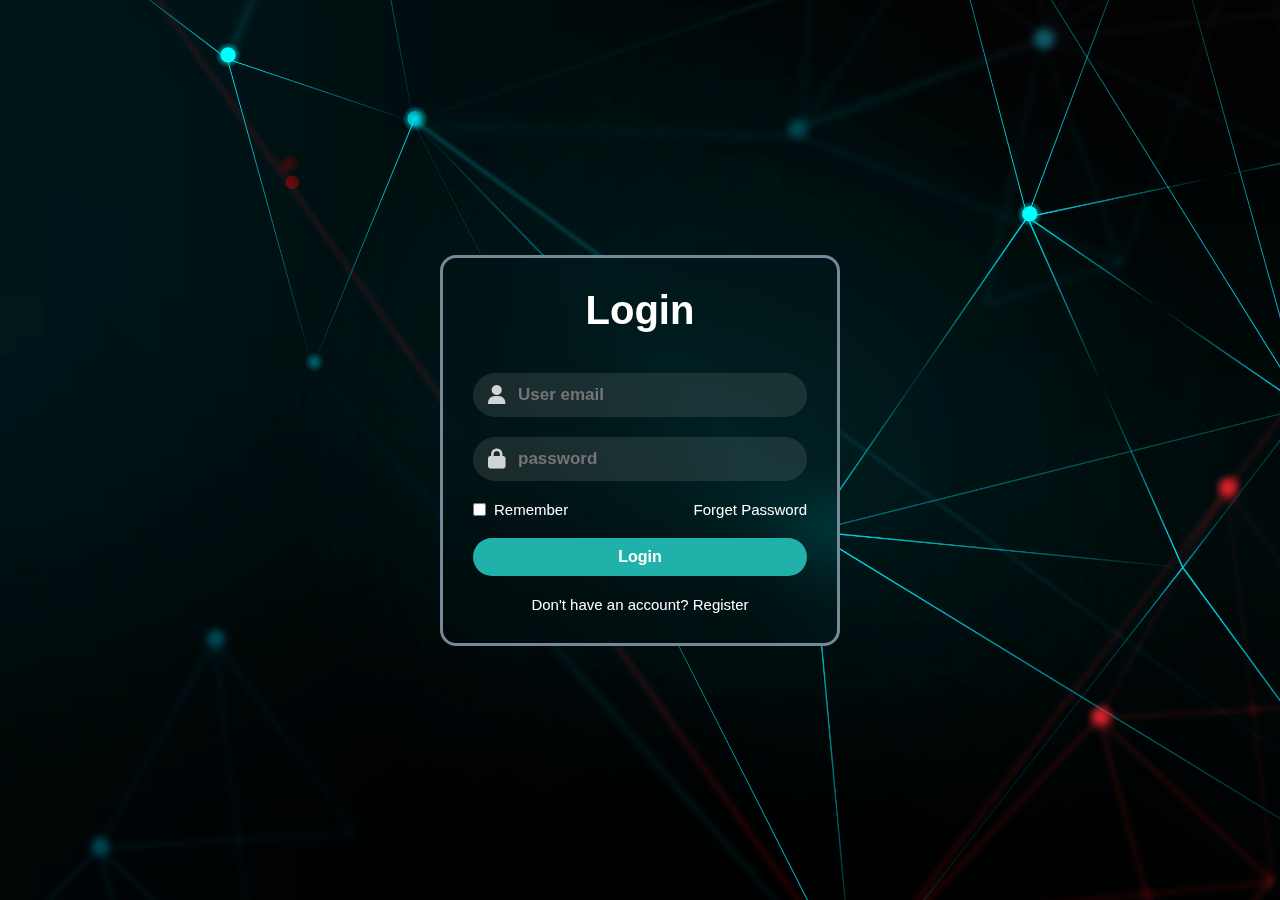
<file: index.html>
<!DOCTYPE html>
<html lang="en">
<head>
    <meta charset="UTF-8">
    <meta name="viewport" content="width=device-width, initial-scale=1.0">
    <title>Document</title>
    <link rel="stylesheet" href="style.css">
    <link rel="stylesheet" href="https://cdnjs.cloudflare.com/ajax/libs/font-awesome/6.7.2/css/all.min.css" integrity="sha512-Evv84Mr4kqVGRNSgIGL/F/aIDqQb7xQ2vcrdIwxfjThSH8CSR7PBEakCr51Ck+w+/U6swU2Im1vVX0SVk9ABhg==" crossorigin="anonymous" referrerpolicy="no-referrer" />
    <script src="script.js"></script>
</head>
<body>
    <form class="login_form">
        <h1 class="login_title">Login</h1>

        <div class="input_box">
          <i class="fa-solid fa-user"></i> 
          <input type="email" id="email" placeholder="User email">
        </div>

        <div class="input_box">
            <i class="fa-solid fa-lock"></i>
            <input type="password" id="password" placeholder="password">
        </div>

        <div class="remember_forget_box">
            <label for="remember">
                <input type="checkbox" id="remember">
                Remember
            </label>
            <a href="#">Forget Password</a>
        </div>

        <button class="login_btn">Login</button>
        <p class="register">
            Don't have an account?
            <a href="#">Register</a>
        </p>
        <div class="message_box"></div>
    </form>
</body>
</html>
</file>
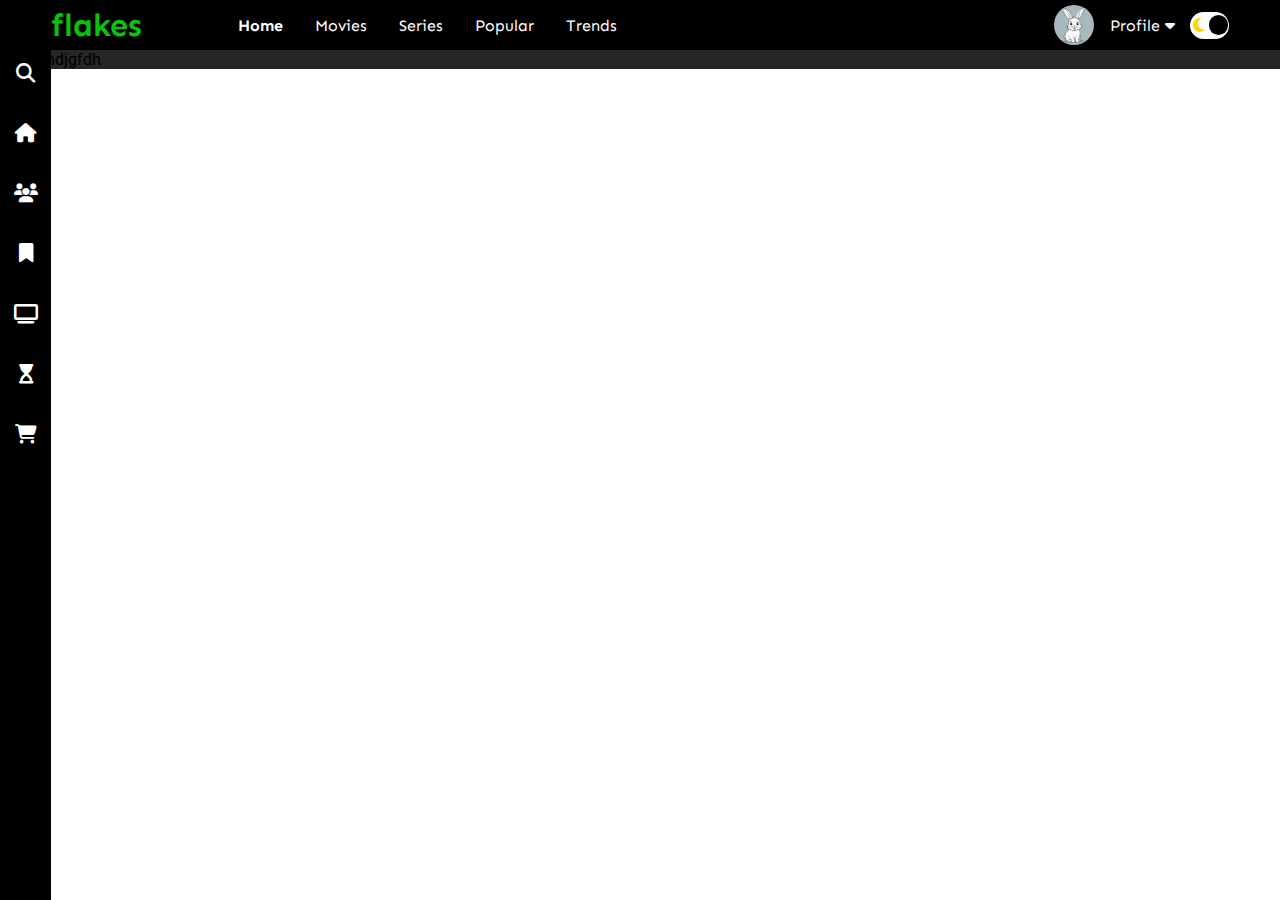
<file: Homepage.html>
<!DOCTYPE html>
<html lang="en">
<head>
    <meta charset="UTF-8">
    <meta name="viewport" content="width=device-width, initial-scale=1.0">
    <title>Document</title>
    <link rel="stylesheet" href="homepage.css">
    <link
        href="https://fonts.googleapis.com/css2?family=Roboto:wght@100;300;400;500;700;900&family=Sen:wght@400;700;800&display=swap"
        rel="stylesheet">
        <link rel="stylesheet" href="https://cdnjs.cloudflare.com/ajax/libs/font-awesome/6.7.2/css/all.min.css" integrity="sha512-Evv84Mr4kqVGRNSgIGL/F/aIDqQb7xQ2vcrdIwxfjThSH8CSR7PBEakCr51Ck+w+/U6swU2Im1vVX0SVk9ABhg==" crossorigin="anonymous" referrerpolicy="no-referrer" />
</head>
<body>
    <div class="navbar">
        <div class="navbar-container">
            <div class="logo-container">
                <h1 class="logo">flakes</h1>
            </div>
            <div class="menu-container">
                <ul class="menu-list">
                    <li class="menu-list-item active">Home</li>
                    <li class="menu-list-item">Movies</li>
                    <li class="menu-list-item">Series</li>
                    <li class="menu-list-item">Popular</li>
                    <li class="menu-list-item">Trends</li>
                </ul>
            </div>
            <div class="profile-container">
                <img class="profile-picture" src="Rabbit.jpg" alt="">
                <div class="profile-text-container">
                    <span class="profile-text">Profile</span>
                    <i class="fa-solid fa-caret-down"></i>
                </div>
                <div class="toggle">
                    <i class="fa-solid fa-moon toggle-icon"></i>
                    <i class="fa-solid fa-sun toggle-icon"></i>
                    <div class="toggle-ball"></div>
                </div>
            </div>
        </div>
    </div>
    <div class="sidebar">
        <i class="left-menu-icon fa-solid fa-magnifying-glass"></i>
        <i class="left-menu-icon fa-solid fa-house"></i>
        <i class="left-menu-icon fa-solid fa-users"></i>
        <i class="left-menu-icon fa-solid fa-bookmark"></i>
        <i class="left-menu-icon fa-solid fa-tv"></i>
        <i class="left-menu-icon fa-solid fa-hourglass-start"></i>
        <i class="left-menu-icon fa-solid fa-cart-shopping"></i>

    </div>
    <div class="container">
        <div class="content-container">
            asdrfghdjgfdh
        </div>
    </div>
</body>
</html>
</file>
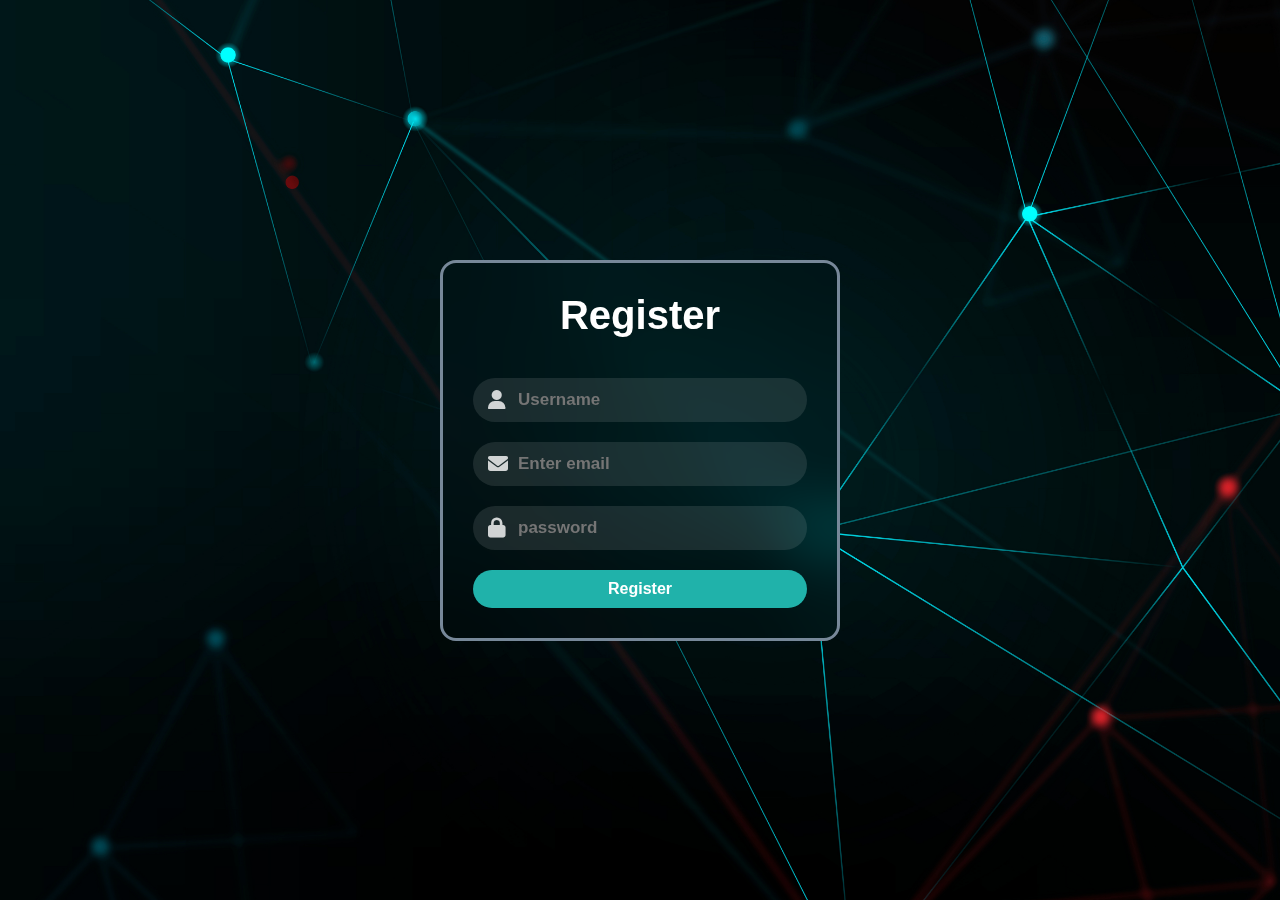
<file: register.html>
<!DOCTYPE html>
<html lang="en">
<head>
    <meta charset="UTF-8">
    <meta name="viewport" content="width=device-width, initial-scale=1.0">
    <title>Document</title>
    <link rel="stylesheet" href="https://cdnjs.cloudflare.com/ajax/libs/font-awesome/6.7.2/css/all.min.css" integrity="sha512-Evv84Mr4kqVGRNSgIGL/F/aIDqQb7xQ2vcrdIwxfjThSH8CSR7PBEakCr51Ck+w+/U6swU2Im1vVX0SVk9ABhg==" crossorigin="anonymous" referrerpolicy="no-referrer" />
    <style>
        *{
            margin: 0;
            padding: 0;
            box-sizing: border-box;
            font-family: Arial, Helvetica, sans-serif;
        }
        body{
            display: flex;
            justify-content: center;
            align-items: center;
            min-height: 100vh;
            background-image: url(background.jpg);
            background-size: cover;
            background-position: center;
        }
        .reg_form{
            background: rgba(64,64,64,0,15);
            border: 3px solid lightslategrey;
            padding: 30px;
            border-radius: 16px;
            backdrop-filter: blur(30px);
            text-align: center;
            color: white;
            width: 400px;
            box-shadow: 0 0 20px 10px rgba(0,0,0,0,15);
        }
        .register_title{
            font-size: 40px;
            margin-bottom: 40px;
        }
        .inp_box{
            margin: 20px 0;
            position: relative;
        }
        .inp_box>input{
            width: 100%;
            background-color:rgba(255,255,255,0.1) ;
            border: none;
            padding: 12px 12px 12px 45px;
            border-radius: 99px;
            outline: 3px solid transparent;
            transition: 0.3s;
            font-size: 17px;
            color: white;
            font-weight: 600;
        }
        .inp_box>input:focus{
            outline: 3px solid rgba(255,255,255,0.3);
        }
        .inp_box>input::-ms-reveal{
            filter: invert(100%);
        }
        .inp_box>i{
            position: absolute;
            left: 15px;
            top: 50%;
            transform: translateY(-50%);
            font-size: 20px;
            color: rgba(255,255,255,0.8);
        }
        .reg_btn{
            width: 100%;
            padding: 10px 0;
            background: lightseagreen;
            border: none;
            border-radius: 100px;
            color: #fff;
            font-size: 16px;
            font-weight: 600;
            cursor: pointer;
            transition: 0.3s;
        }
        .reg_btn:hover{
            background: #0b87ec;
        }
    </style>
</head>
<body>
    <form action="index.html" class="reg_form">
        <h1 class="register_title">Register</h1>
        <div class="inp_box">
            <i class="fa-solid fa-user"></i>
            <input type="text" id="" placeholder="Username">
        </div>

        <div class="inp_box">
            <i class="fa-solid fa-envelope"></i>
            <input type="email" id="" placeholder="Enter email">
        </div>

        <div class="inp_box">
            <i class="fa-solid fa-lock"></i>
            <input type="password" id="" placeholder="password">
        </div>

        <button class="reg_btn">Register</button>
    </form>
</body>
</html>
</file>
<file: style.css>
*{
    margin: 0;
    padding: 0;
    box-sizing: border-box;
    font-family: Arial, Helvetica, sans-serif;
}
body{
    display: flex;
    justify-content: center;
    align-items: center;
    min-height: 100vh;
    background-image: url(background.jpg);
    background-size: cover;
    background-position: center;
}
.login_form{
    background: rgba(64,64,64,0,15);
    border: 3px solid lightslategrey;
    padding: 30px;
    border-radius: 16px;
    backdrop-filter: blur(30px);
    text-align: center;
    color: white;
    width: 400px;
    box-shadow: 0 0 20px 10px rgba(0,0,0,0,15);
}
.login_title{
    font-size: 40px;
    margin-bottom: 40px;
}
.input_box{
    margin: 20px 0;
    position: relative;
}
.input_box>input{
    width: 100%;
    background-color:rgba(255,255,255,0.1) ;
    border: none;
    padding: 12px 12px 12px 45px;
    border-radius: 99px;
    outline: 3px solid transparent;
    transition: 0.3s;
    font-size: 17px;
    color: white;
    font-weight: 600;
}
.input_box>input:focus{
    outline: 3px solid rgba(255,255,255,0.3);
}
.input_box>input::-ms-reveal{
    filter: invert(100%);
}
.input_box>i{
    position: absolute;
    left: 15px;
    top: 50%;
    transform: translateY(-50%);
    font-size: 20px;
    color: rgba(255,255,255,0.8);
}
.remember_forget_box{
    display: flex;
    justify-content: space-between;
    margin: 20px 0;
    font-size: 15px;
}
.remember_forget_box>label{
    display: flex;
    gap: 8px;
    cursor: pointer;
}
.remember_forget_box>input{
    accent-color: #fff;
    cursor: pointer;
}
.remember_forget_box>a{
    color: #fff;
    text-decoration: none;
}
.remember_forget_box>a:hover{
    text-decoration: underline;
}
.login_btn{
    width: 100%;
    padding: 10px 0;
    background: lightseagreen;
    border: none;
    border-radius: 100px;
    color: #fff;
    font-size: 16px;
    font-weight: 600;
    cursor: pointer;
    transition: 0.3s;
}
.login_btn:hover{
    background: #0b87ec;
}
.register{
    margin-top: 20px;
    font-size: 15px;
}
.register a{
    color:#fff;
    text-decoration: none;
    font-weight: 500;
}
.register>a:hover{
    text-decoration: underline;
}
.created{
    width: 100%;
    height: 40px;
    border-radius: 5px;
    background-color: green;
    margin-top: 26px;
    line-height: 40px;
}
.error{
    width: 100%;
    height: 40px;
    border-radius: 5px;
    background-color: red;
    margin-top: 26px;
    line-height: 40px;
}
</file>
<file: homepage.css>
*{
    margin: 0;
}
body{
    font-family: 'Roboto',sans-serif
}
.navbar{ 
    width: 100%;
    height: 50px;
    background-color: black;
} 
.navbar-container{
    display: flex;
    align-items: center;
    padding: 0 4%;
    height: 100%;
    color: white;
    font-family: 'sen',sans-serif;
}
.logo-container{
    flex: 1;
    
}
.logo{
    
    font-size: 2rem;
    color: rgb(13, 192, 13);
}
.menu-container{
    flex: 6;
    
}
.menu-list{
    display: flex;
    list-style-type: none;
}
.menu-list-item{
    margin: 1rem;
}
.menu-list-item.active{
    font-weight: bold;
}
.profile-container{
    flex: 2;
    display: flex;
    align-items: center;
    justify-content: flex-end;
}
.profile-text-container{
    margin: 0 6%;
}
.profile-picture{
    width: 2.5rem;
    height: 2.5rem;
    border-radius: 50%;
}
.toggle{
    width: 3vw;
    height: 3vh;
    background-color: white;
    border-radius: 30px;
    display: flex;
    align-items: center;
    justify-content: space-around;
    position: relative;
}
.toggle-icon{
    color: gold;
}
.toggle-ball{
    width: 1.2rem;
    height: 1.2rem;
    background-color: black;
    position: absolute;
    right: 1px;
    border-radius: 50%;
    cursor: pointer;
}
.sidebar{
    width: 4vw;
    height: 100%;
    background-color: black;
    position: fixed;
    top: 0;
    display: flex;
    flex-direction: column;
    align-items: center;
    padding-top: 5%;
}
.left-menu-icon{
    color: white;
    font-size: 1.2rem;
    margin-bottom: 80%;
}
.container{
    background-color: rgb(39, 37, 37);
    height: calc(100vh-5%);
}
</file>
